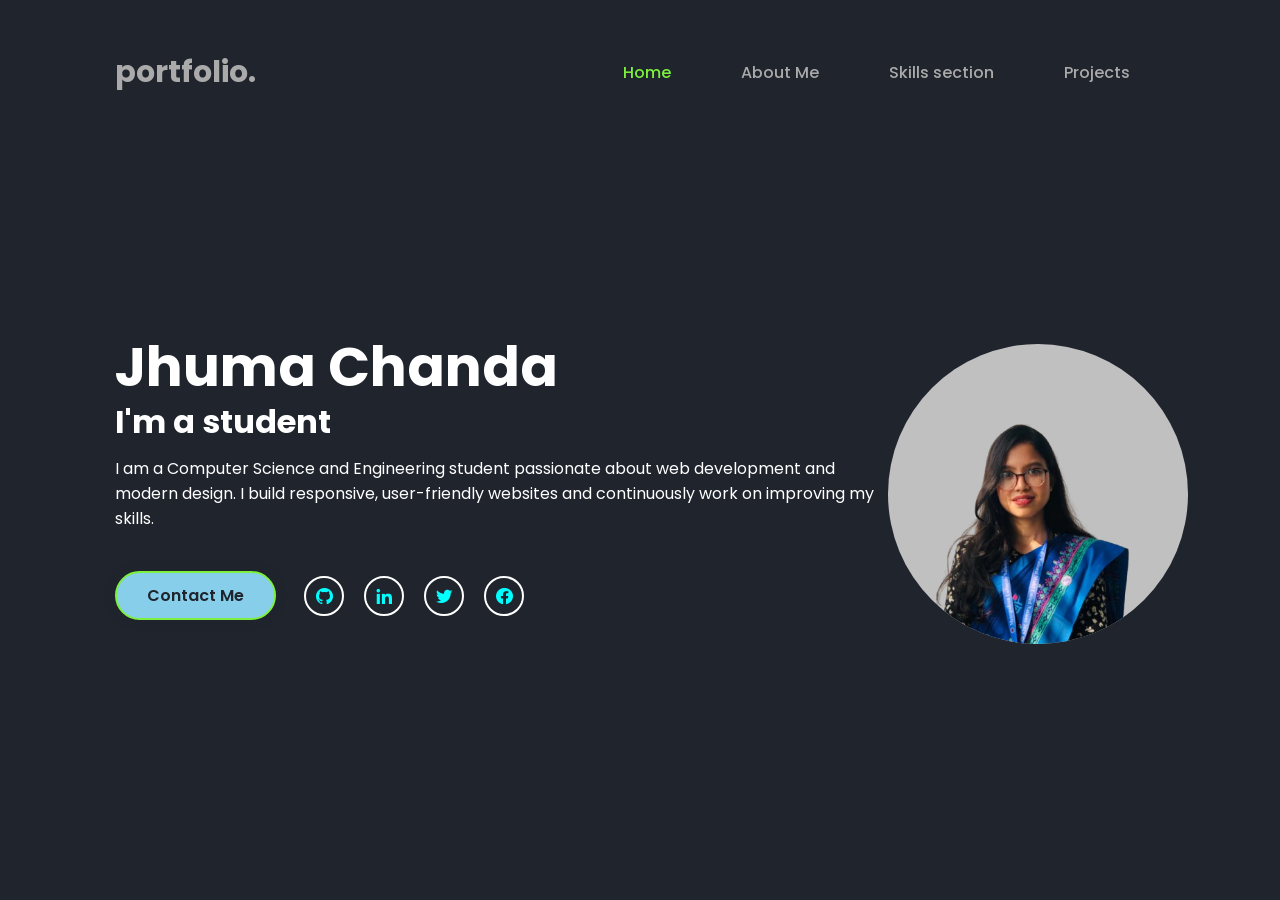
<file: index.html>
<!DOCTYPE html>
<html lang="en">

<head>
    <meta charset="UTF-8">
    <meta name="viewport" content="width=device-width, initial-scale=1.0">
    <title>personal portfolio</title>
    <link href='https://unpkg.com/boxicons@2.1.4/css/boxicons.min.css' rel='stylesheet'>

    <link rel="stylesheet" href="style.css">
</head>

<body>
    <nav class="navbar">
        <a href="#" class="logo">portfolio.</a>
        <ul>
            <li class="active"><a href="#"> Home </a></li>
            <li><a href="about.html">About Me</a></li>
            <li><a href="skill.html"> Skills section </a></li>
            <li><a href="project.html"> Projects</a></li>
        </ul>
    </nav>
    <section class="home">
        <div class="home-info">
            <h1>Jhuma Chanda</h1>
            <h2>I'm a student </h2>
            <p>I am a Computer Science and Engineering student passionate about web development and modern design.
                I build responsive, user-friendly websites and continuously work on improving my skills.</p>
        
            <div class="btn-sci">
                <a href="contact.html" class="btn">Contact Me</a>

                <div class="sci">
                    <a href="https://github.com/JHUMACHANDA"><i class='bx bxl-github'></i></a>
                    <a href="https://www.linkedin.com/in/jhuma-chanda-0a497a318/"><i class='bx bxl-linkedin'></i></a>
                    <a href="#"><i class='bx bxl-twitter'></i></a>
                    <a href="https://www.facebook.com/share/1AYGh3S2wu/"><i class='bx bxl-facebook-circle'></i></a>

                </div>
            </div>
        </div>
        <div class="home-img">
            <div class="img-box">
                <div class="img-item">
                    <img src="mypic.png" alt="jhuma">

                </div>
            </div>
        </div>
        </section>

</body>

</html>
</file>
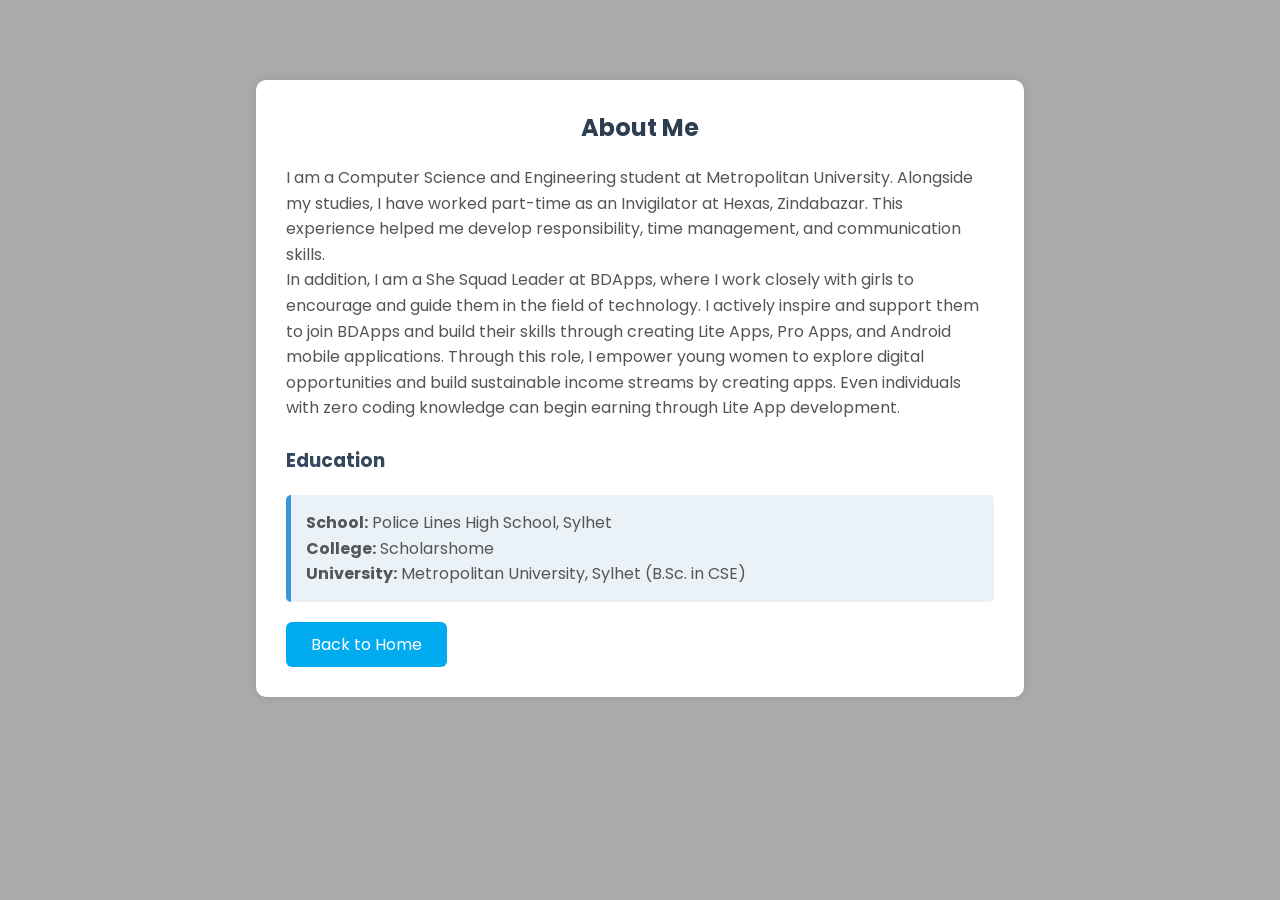
<file: about.html>
<!DOCTYPE html>
<html lang="en">
<head>
    <meta charset="UTF-8">
    <meta name="viewport" content="width=device-width, initial-scale=1.0">
    <title>About</title>
    <link rel="stylesheet" href="style.css">
</head>
<body class="about-body">

<section class="about-page">
    <h2>About Me</h2>

    <div class="about-container">
        <p>
             I am a Computer Science and Engineering student at Metropolitan University.
            Alongside my studies, I have worked part-time as an Invigilator at Hexas, 
            Zindabazar. This experience helped me develop responsibility, time management, 
            and communication skills.
        </p>
        <p>In addition, I am a She Squad Leader at BDApps, where I work closely with girls to encourage and guide them in the
         field of technology. I actively inspire and support them to join BDApps and build
        their skills through creating Lite Apps, Pro Apps, and Android mobile applications.
        Through this role, I empower young women to explore digital opportunities and build 
        sustainable income streams by creating apps. Even individuals with zero coding knowledge can begin earning through Lite App development.

        </p>

        <h3>Education</h3>

        <div class="education">
            <p><strong>School:</strong> Police Lines High School, Sylhet</p>
            <p><strong>College:</strong> Scholarshome</p>
            <p><strong>University:</strong> Metropolitan University, Sylhet (B.Sc. in CSE)</p>
        </div>

        <a href="index.html" class="back-btn">Back to Home</a>
    </div>
</section>

</body>
</html>
</file>
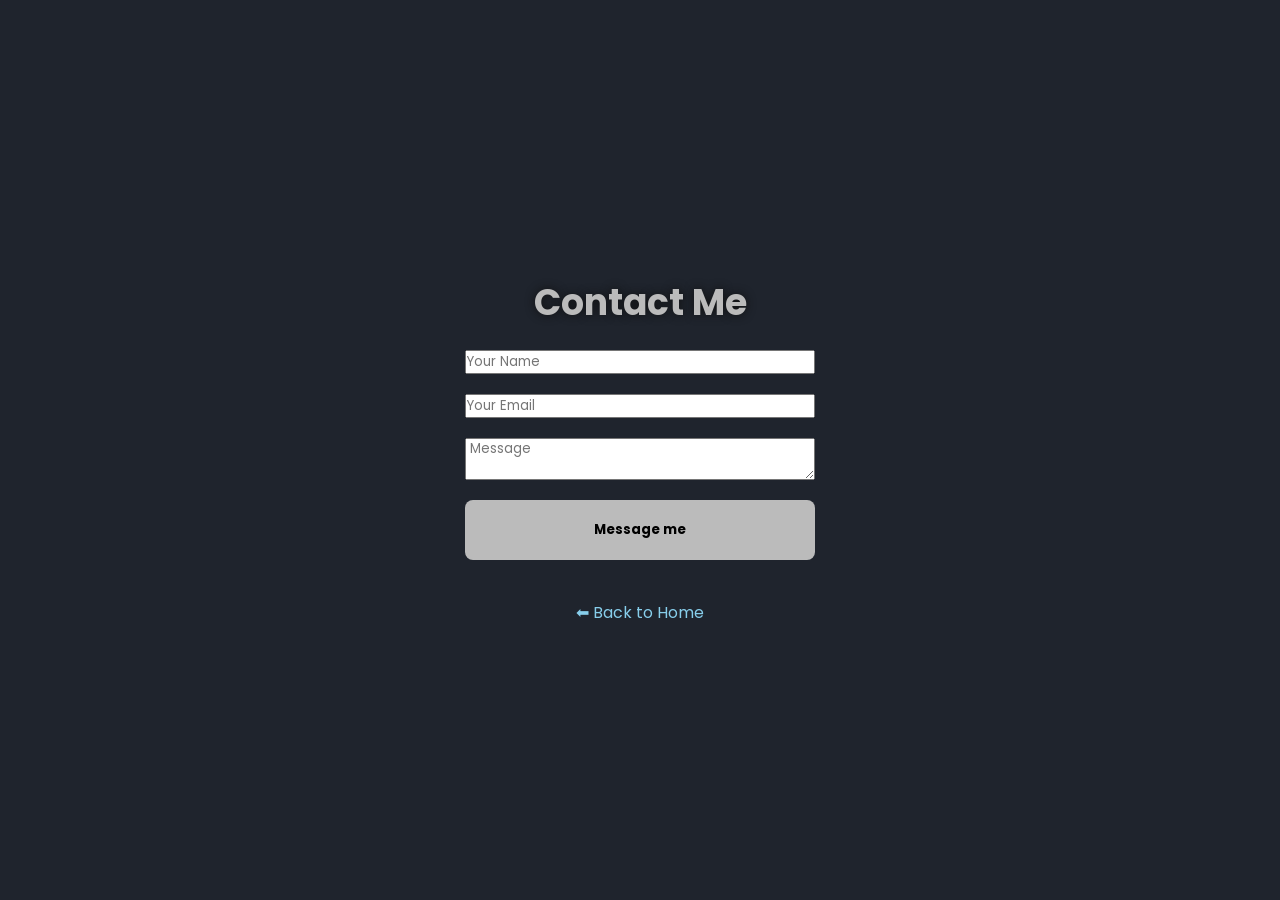
<file: contact.html>
<!DOCTYPE html>
<html lang="en">
<head>
    <meta charset="UTF-8">
    <meta name="viewport" content="width=device-width, initial-scale=1.0">
    <title>contact</title>
    <link rel="stylesheet" href="style.css">
</head>
<body>
    
<section class="contact">
  <h2>Contact Me</h2>

  <form>
    <input type="text" placeholder="Your Name" required>
    <input type="email" placeholder="Your Email" required>
    <textarea placeholder=" Message"></textarea>

    <button type="submit"> Message me</button>
  </form>

  <br>
  <a href="index.html">⬅ Back to Home</a>

</section>

    
</body>
</html>
</file>
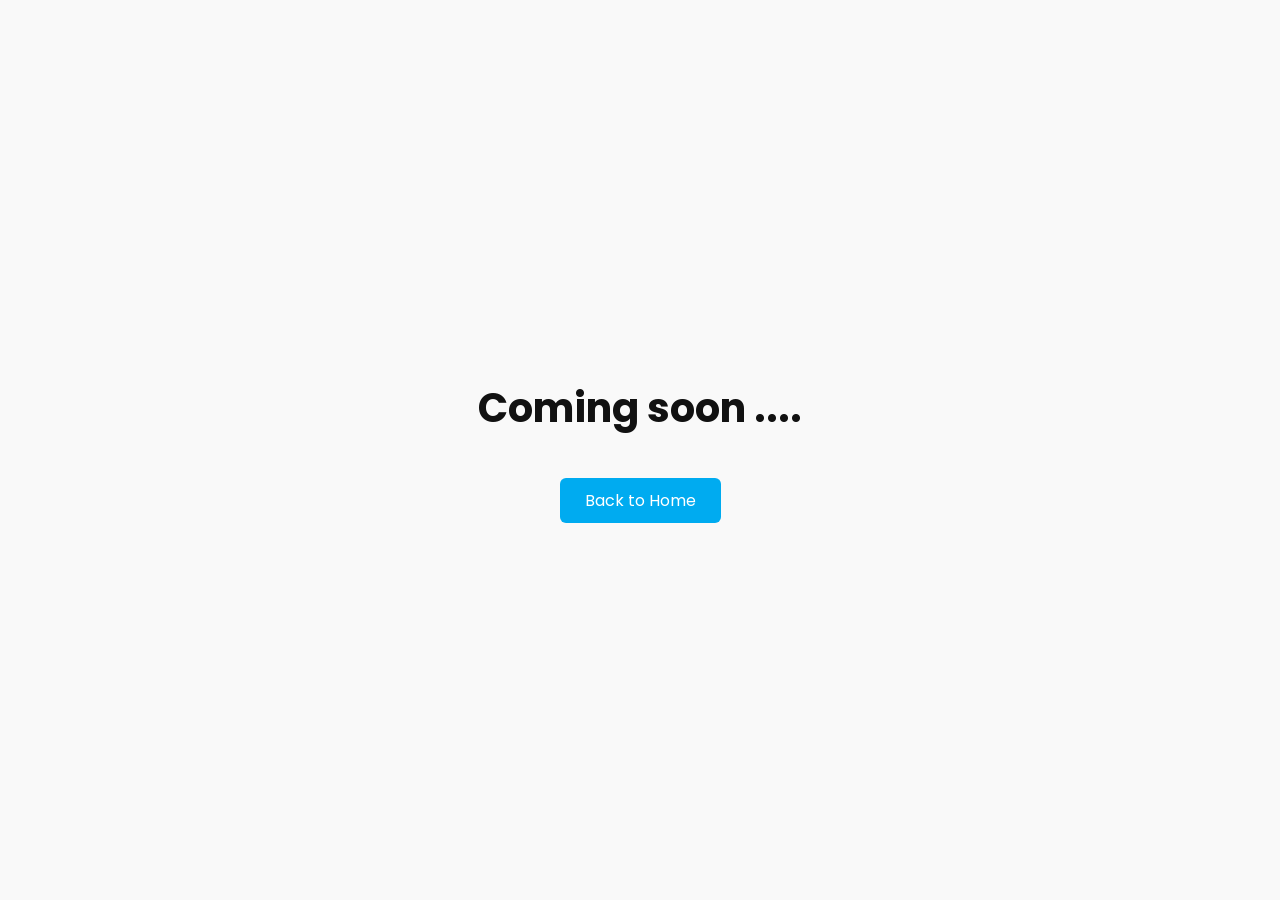
<file: project.html>
<!DOCTYPE html>
<html lang="en">
<head>
    <meta charset="UTF-8">
    <meta name="viewport" content="width=device-width, initial-scale=1.0">
    <title>my projects</title>
    <link rel="stylesheet" href="style.css">
 </head>

<body class="project-page">
    <section class="project-body">
<h2>Coming soon ....</h2>
<a href="index.html" class="back-btn">Back to Home</a>
</section>
    
</body>
</html>
</file>
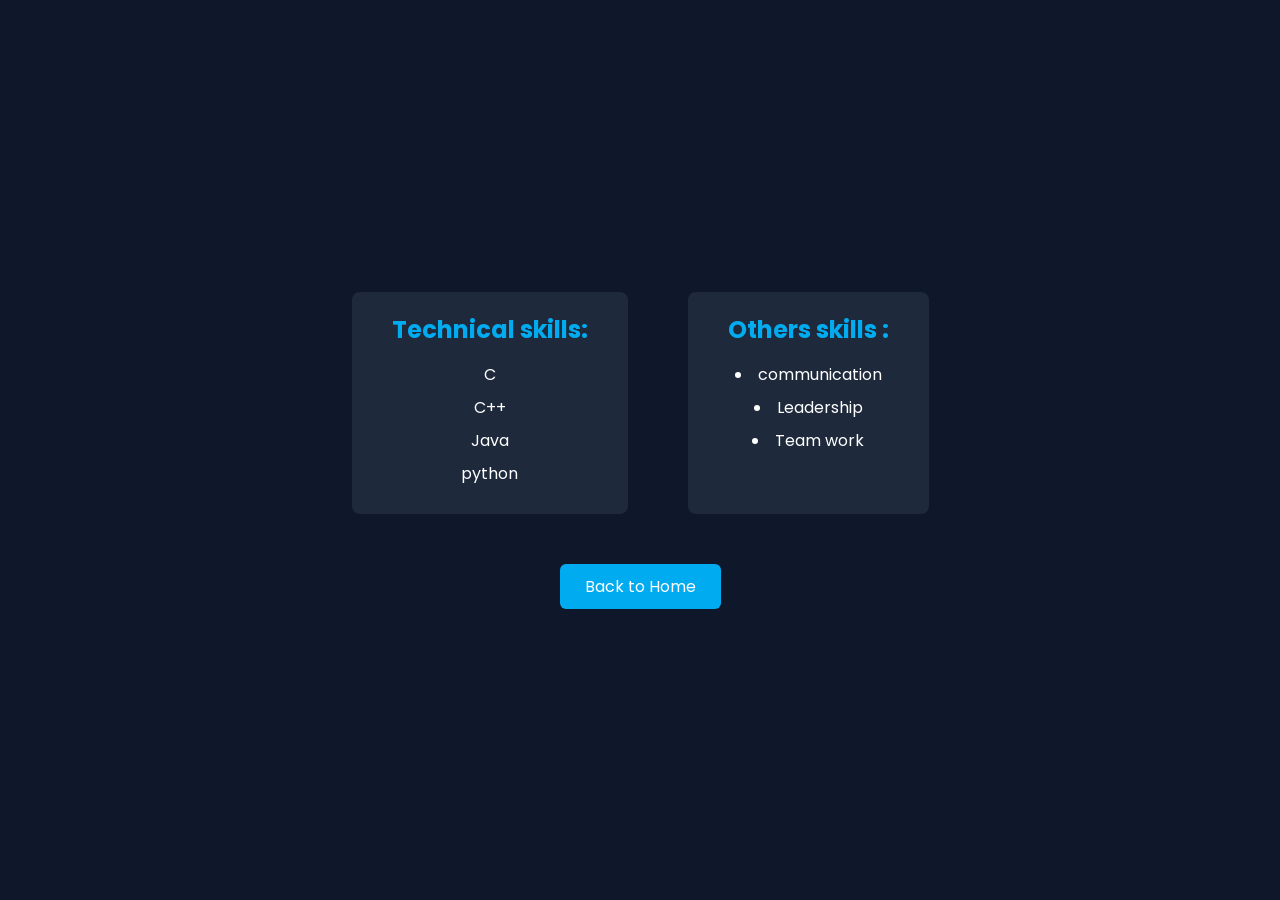
<file: skill.html>
<!DOCTYPE html>
<html lang="en">
<head>
    <meta charset="UTF-8">
    <meta name="viewport" content="width=device-width, initial-scale=1.0">
   <title>My Skills</title>
    <link rel="stylesheet" href="style.css">

</head>
<body class="skill-page">
    <section class="skill-body">
        <div class="skills-container">
        <div class="skill-box">

<h2>Technical skills:</h2>
<ul>
    <li>C</li>
    <li>C++</li>
    <li>Java</li>
    <li>python</li>
</div>
<div class="skill-box">
<h2>Others skills :</h2>
<li>communication</li>
    <li>Leadership</li>
    <li>Team work</li>
    </ul>
    </div>
    </div>

<a href="index.html" class="back-btn">Back to Home</a>
</section>
<body>
</html>
</file>
<file: style.css>
@import url('https://fonts.googleapis.com/css2?family=Poppins:wght@300;400;600&display=swap');

* {
  margin: 0;
  padding: 0;
  box-sizing: border-box;
  font-family: 'poppins', sans-serif;
}

body {
  background-color: #1f242d;

}

a {
  color: #aaa;
  text-decoration: none;

}

.navbar {
  position: fixed;
  left: 0;
  top: 0;
  width: 100%;
  padding: 25px 9%;

  display: flex;
  justify-content: space-between;
  align-items: center;
  z-index: 100;

}

.navbar .logo {
  font-size: 30px;
  font-weight: 700;

}

.navbar ul {
  display: flex;
}

.navbar ul li {
  list-style: none;
  margin: 35px;
}

.navbar ul li a {
  font: size 20px;
  font-weight: 500;
  transition: .5s;

}

.navbar ul li:hover a,
.navbar ul li.active a {
  color: #7cf03d;
}

.home {
  display: flex;
  align-items: center;
  height: 100vh;
  padding: 60px 9% 0;
  color: #fff;

}

.home-info h1 {
  font-size: 55px;
}

.home-info h2 {
  font-size: 32px;
  margin-top: -10px;

}

.home-info p {
  font-size: 16px;
  margin: 10px 0 25px;

}

.home-info .btn-sci {
  display: flex;
  align-items: center;
}

.btn {
  display: inline-block;
  padding: 10px 30px;
  background: skyblue;
  border: 2px solid #7cf03d;
  border-radius: 40px;
  box-shadow: 0 0 10px;
  font-size: 16px;
  color: #1f242d;
  font-weight: 600;
  transition: .5s;

}

.btn:hover {
  background: transparent;
  color: #f9f9f9;
  box-shadow: none;

}

.home-info .btn-sci .sci {
  margin: 20px;
}

.home-info .btn-sci .sci a {
  display: inline-flex;
  padding: 8px;
  border: 2px solid #fff;
  border-radius: 50%;
  font-size: 20px;
  color: aqua;
  margin: 0 8px;
  transition: .5s;
}

.home-info .btn-sci .sci a:hover {
  background: -moz-radial-gradient();
  color: bisque;
  box-shadow: 0 0 10px #f9f9f9
}

.home-img .img-box {
  width: 22vw;
  height: 22vw;
  border-radius: 50%;
  padding: 5px;
}

.home-img .img-box .img-item {
  position: relative;
  width: 300px;
  height: 300px;
  border-radius: 50%;
  overflow: hidden;
  background: silver;
}

.home-img .img-box .img-item img {
  position: absolute;
  top: 30px;
  width: 100%;
  height: 100%;
  object-fit: cover;
}

body {
  margin: 0;
  font-family: Arial, sans-serif;
  background: #1f242d;
  color: #1f242d;
}




.contact {
  min-height: 100vh;
  display: flex;
  flex-direction: column;
  justify-content: center;
  align-items: center;
}

.contact h2 {
  font-size: 36px;
  margin-bottom: 20px;
  color: #bbb;
  text-shadow: 0 0 10px #111;
}

.contact form {
  width: 350px;
  display: flex;
  flex-direction: column;
  gap: 20px;
}



.contact input .contact textarea {
  padding: 25px;
  border: 2px solid #aaa;
  background: transparent;
  color: bisque;
  border-radius: 8px;
  outline: none;
  transition: 0.3s;
}

.contact input:focus,
.contact textarea:focus {
  box-shadow: 0 0 10px #7cf03d;
}

.contact button {
  padding: 20px;
  border: none;
  border-radius: 8px;
  background: #bbb;
  color: black;
  font-weight: bold;
  cursor: pointer;
  transition: 0.3s;
}

.contact button:hover {
  background: skyblue;
  box-shadow: 0 0 15px #7cf03d;
}

.contact a {
  margin-top: 15px;
  color: skyblue;
  text-decoration: none;
}

.contact a:hover {
  text-shadow: 0 0 8px skyblue;

}

.about-body {

  background-color: #aaa;

}

.about-page {
  width: 60%;
  margin: 80px auto;
  background-color: white;
  padding: 30px;
  border-radius: 10px;
  box-shadow: 0 0 10px rgba(0, 0, 0, 0.1);
}

.about-page h2 {
  text-align: center;
  color: #2c3e50;
  margin-bottom: 20px;
}


.about-page p {
  font-size: 16px;
  line-height: 1.6;
  color: #555;
}

.education {
  margin-top: 20px;
  padding: 15px;
  background-color: #eaf2f8;
  border-left: 5px solid #3498db;
  border-radius: 5px;
}

.about-page h3 {
  margin-top: 25px;
  color: #34495e;
}

.back-btn {
  display: inline-block;
  margin-top: 20px;
  padding: 10px 20px;
  background-color: #3498db;
  color: white;
  text-decoration: none;
  border-radius: 5px;
}

.back-btn:hover {
  background-color: #34495e;

}

.project-page {
    display: flex;
    justify-content: center;
    align-items: center;
    height: 100vh;
    background: #f9f9f9;   
    font-family: Arial, sans-serif;
}

.project-body {
    text-align: center;
}

.project-body h2 {
    font-size: 40px;
    color: #111;
    margin-bottom: 20px;
}
.skill-page {
    font-family: Arial, sans-serif;
    background: #0f172a;
    color: white;
    min-height: 100vh;
    display: flex;
    justify-content: center;
    align-items: center;
}

.skill-body {
    text-align: center;
}

.skills-container {
    display: flex;
    gap: 60px; 
    justify-content: center;
    flex-wrap: wrap; 
    margin-bottom: 30px;
}

.skill-box {
    background: #1e293b;
    padding: 20px 40px;
    border-radius: 8px;
    min-width: 200px; 
}

.skill-box h2 {
    margin-bottom: 15px;
    color: #00abf0;
}

.skill-box ul {
    list-style: none;
    padding: 0;
}

.skill-box li {
    margin: 8px 0;
}

.back-btn {
    display: inline-block;
    padding: 10px 25px;
    background: #00abf0;
    color: white;
    text-decoration: none;
    border-radius: 6px;
    transition: 0.3s;
}

.back-btn:hover {
    background: #0086c3;
}
</file>
